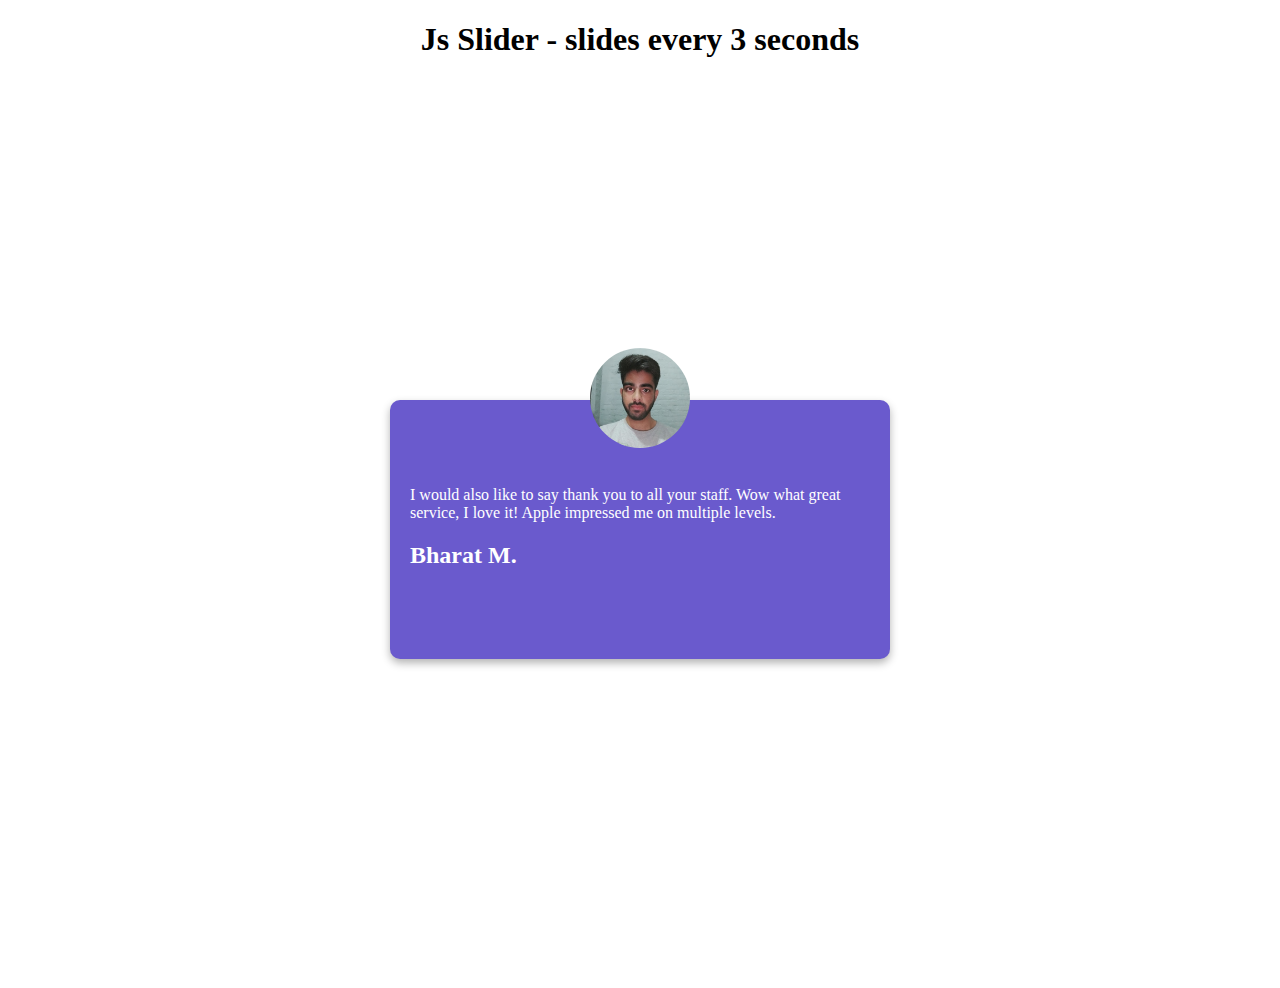
<file: beginer/js_slider/index.html>
<!DOCTYPE html>
<html lang="en">
  <head>
    <meta charset="UTF-8" />
    <meta name="viewport" content="width=device-width, initial-scale=1.0" />
    <title>JS Slider</title>
    <link rel="stylesheet" href="style.css" />
  </head>
  <body>
    <h1>Js Slider - slides every 3 seconds</h1>
    <div class="cotainer">
      <div class="slider_block">
        <figure>
          <img
            src=""
            alt="user image"
            width="100"
            height="100"
            loading="lazy"
          />
        </figure>
        <p></p>
        <h2></h2>
      </div>
    </div>
    <script src="script.js"></script>
  </body>
</html>
</file>
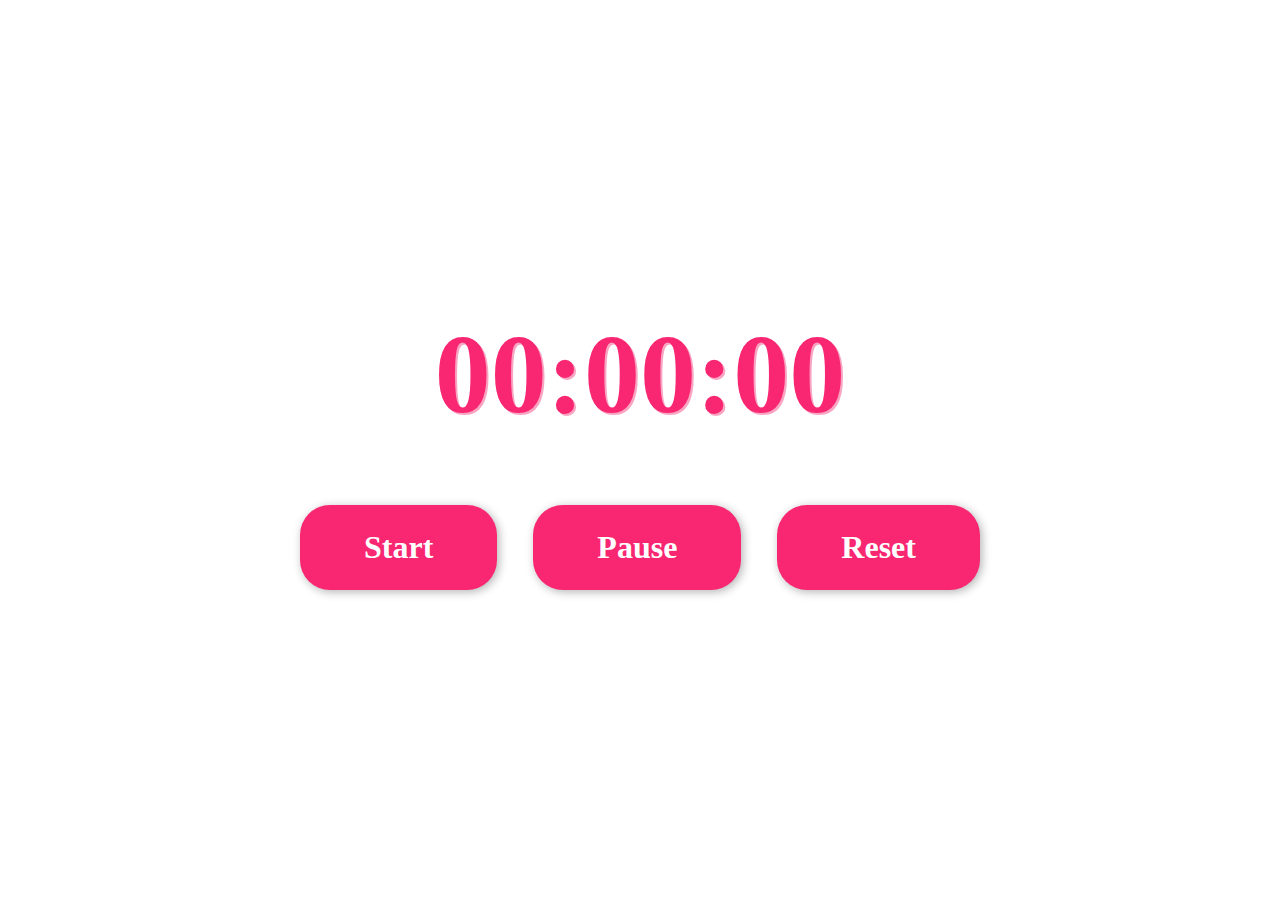
<file: beginer/js_stopwatch/index.html>
<!DOCTYPE html>
<html lang="en">
  <head>
    <meta charset="UTF-8" />
    <meta name="viewport" content="width=device-width, initial-scale=1.0" />
    <title>JS Stopwatch</title>
    <link rel="stylesheet" href="style.css" />
  </head>
  <body>
    <div class="container">
      <div id="timer">00:00:00</div>
      <div class="action_buttons">
        <button id="start">Start</button>
        <button id="stop">Pause</button>
        <button id="reset">Reset</button>
      </div>
    </div>
    <script src="script.js"></script>
  </body>
</html>
</file>
<file: beginer/js_slider/style.css>
* {
  box-sizing: border-box;
  font-family: cursive;
}
.cotainer {
  margin: 0;
  display: flex;
  justify-content: center;
  height: 100vh;
  align-items: center;
}
.slider_block {
  width: 500px;
  min-height: 200px;
  background-color: slateblue;
  border-radius: 10px;
  box-shadow: 0 4px 8px rgba(0, 0, 0, 0.3);
  min-width: 400px;
  padding: 70px 20px;
  margin: 5px;
  color: white;
  position: relative;
  max-width: 100%;
  box-sizing: border-box;

  & figure {
    margin: 0px;
    position: absolute;
    top: 0;
    left: 50%;
    transform: translate(-50%, -50%);
  }

  & img {
    object-fit: contain;
    object-position: center;
    border-radius: 100%;
  }

  & h1 {
    font-size: 1.5rem;
  }
}
h1 {
  text-align: center;
}
</file>
<file: beginer/js_stopwatch/style.css>
* {
  box-sizing: border-box;
  font-family: cursive;
}
.container{
  display: flex;
  flex-direction: column;
  justify-content: center;
  align-items: center;
  min-height: 100vh;
}
#timer {
  text-align: center;
  font-size: 50px;
  margin: 0px 0px 50px;
  font-size: 7rem;
  font-weight: 700;
  text-shadow: 2px 2px #f8a5c2;
  color: #f92672;
}
.action_buttons {
  text-align: center;
  & button {
    background-color: #f92672;
    color: white;
    border: none;
    font-size: 2rem;
    font-weight: bold;
    padding: 1.5rem 4rem;
    margin: 1rem;
    border-radius: 30px;
    cursor: pointer;
    box-shadow: 2px 2px 10px rgba(0, 0, 0, 0.3);
    transition: all 0.2s;
    box-sizing: border-box;
  }
  & button:disabled{
    opacity: 0.5;
    cursor: not-allowed;
  }
}
</file>
